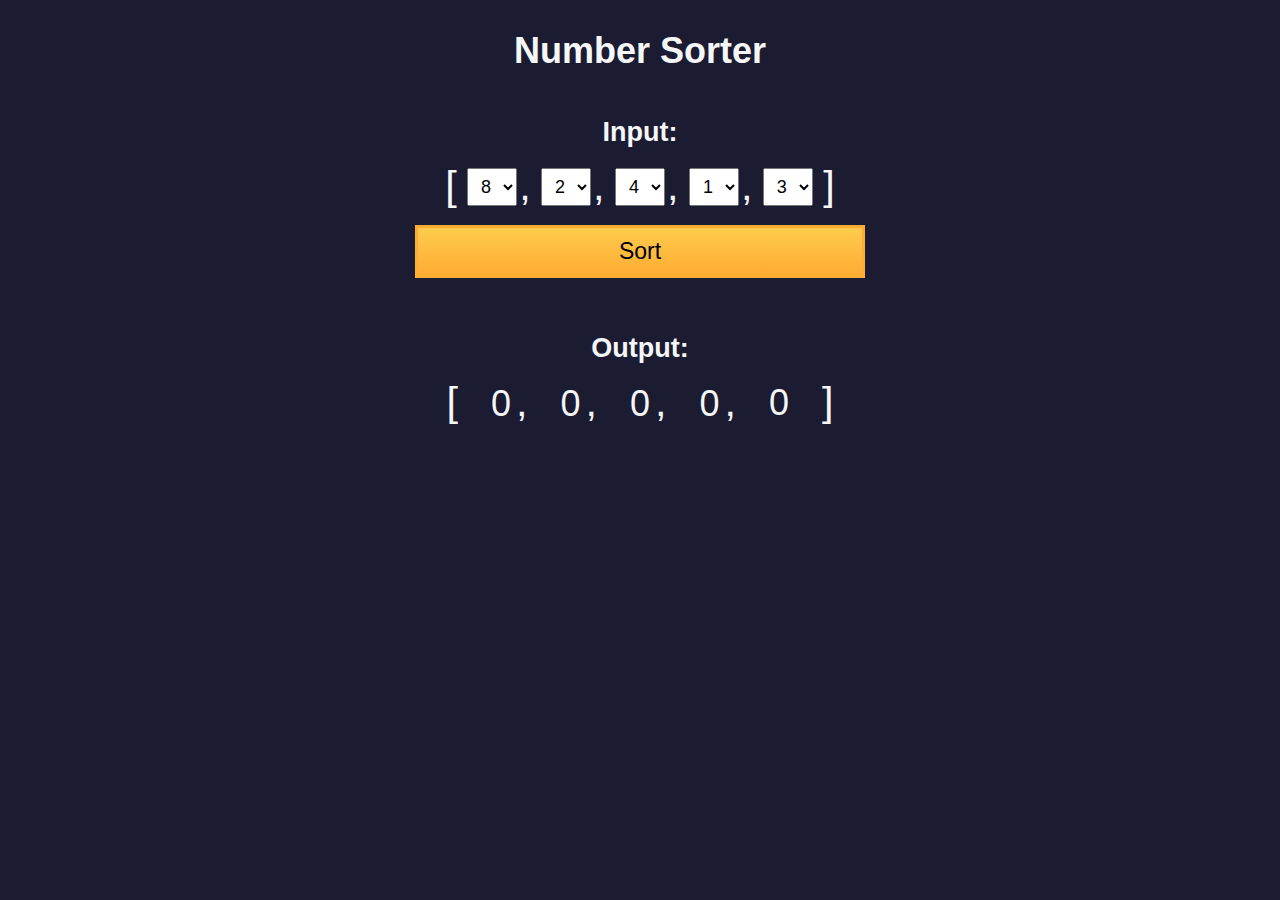
<file: JavaScript Algorithms and Data Structures/Learn Basic Algorithmic Thinking by Building a Number Sorter/index.html>
<!DOCTYPE html>
<html>
  <head>
    <meta charset="UTF-8" />
    <meta name="viewport" content="width=device-width, initial-scale=1.0" />
    <link rel="stylesheet" type="text/css" href="./styles.css" />
    <title>Number Sorter</title>
  </head>
  <body>
    <main>
      <h1>Number Sorter</h1>
      <form id="form" class="form">
        <h2>Input:</h2>
        <fieldset>
          <span class="bracket">[</span>
          <div>
            <select
              name="values"
              class="values-dropdown"
              aria-label="first number"
            >
              <option value="0">0</option>
              <option value="1">1</option>
              <option value="2">2</option>
              <option value="3">3</option>
              <option value="4">4</option>
              <option value="5">5</option>
              <option value="6">6</option>
              <option value="7">7</option>
              <option value="8" selected>8</option>
              <option value="9">9</option>
            </select>
            <span class="comma">,</span>
          </div>
          <div>
            <select
              name="values"
              class="values-dropdown"
              aria-label="second number"
            >
              <option value="0">0</option>
              <option value="1">1</option>
              <option value="2" selected>2</option>
              <option value="3">3</option>
              <option value="4">4</option>
              <option value="5">5</option>
              <option value="6">6</option>
              <option value="7">7</option>
              <option value="8">8</option>
              <option value="9">9</option>
            </select>
            <span class="comma">,</span>
          </div>
          <div>
            <select
              name="values"
              class="values-dropdown"
              aria-label="third number"
            >
              <option value="0">0</option>
              <option value="1">1</option>
              <option value="2">2</option>
              <option value="3">3</option>
              <option value="4" selected>4</option>
              <option value="5">5</option>
              <option value="6">6</option>
              <option value="7">7</option>
              <option value="8">8</option>
              <option value="9">9</option>
            </select>
            <span class="comma">,</span>
          </div>
          <div>
            <select
              name="values"
              class="values-dropdown"
              aria-label="fourth number"
            >
              <option value="0">0</option>
              <option value="1" selected>1</option>
              <option value="2">2</option>
              <option value="3">3</option>
              <option value="4">4</option>
              <option value="5">5</option>
              <option value="6">6</option>
              <option value="7">7</option>
              <option value="8">8</option>
              <option value="9">9</option>
            </select>
            <span class="comma">,</span>
          </div>
          <div>
            <select
              name="values"
              class="values-dropdown"
              aria-label="fifth number"
            >
              <option value="0">0</option>
              <option value="1">1</option>
              <option value="2">2</option>
              <option value="3" selected>3</option>
              <option value="4">4</option>
              <option value="5">5</option>
              <option value="6">6</option>
              <option value="7">7</option>
              <option value="8">8</option>
              <option value="9">9</option>
            </select>
          </div>
          <span class="bracket">]</span>
        </fieldset>
        <button id="sort">Sort</button>
      </form>
      <div class="output-container">
        <h2>Output:</h2>
        <div class="output-array">
          <span class="bracket">[</span>
          <div>
            <span class="output-value" id="output-value-0">0</span>
            <span class="comma">,</span>
          </div>
          <div>
            <span class="output-value" id="output-value-1">0</span>
            <span class="comma">,</span>
          </div>
          <div>
            <span class="output-value" id="output-value-2">0</span>
            <span class="comma">,</span>
          </div>
          <div>
            <span class="output-value" id="output-value-3">0</span>
            <span class="comma">,</span>
          </div>
          <div>
            <span class="output-value" id="output-value-4">0</span>
          </div>
          <span class="bracket">]</span>
        </div>
      </div>
    </main>
    <script src="./script.js"></script>
  </body>
</html>
</file>
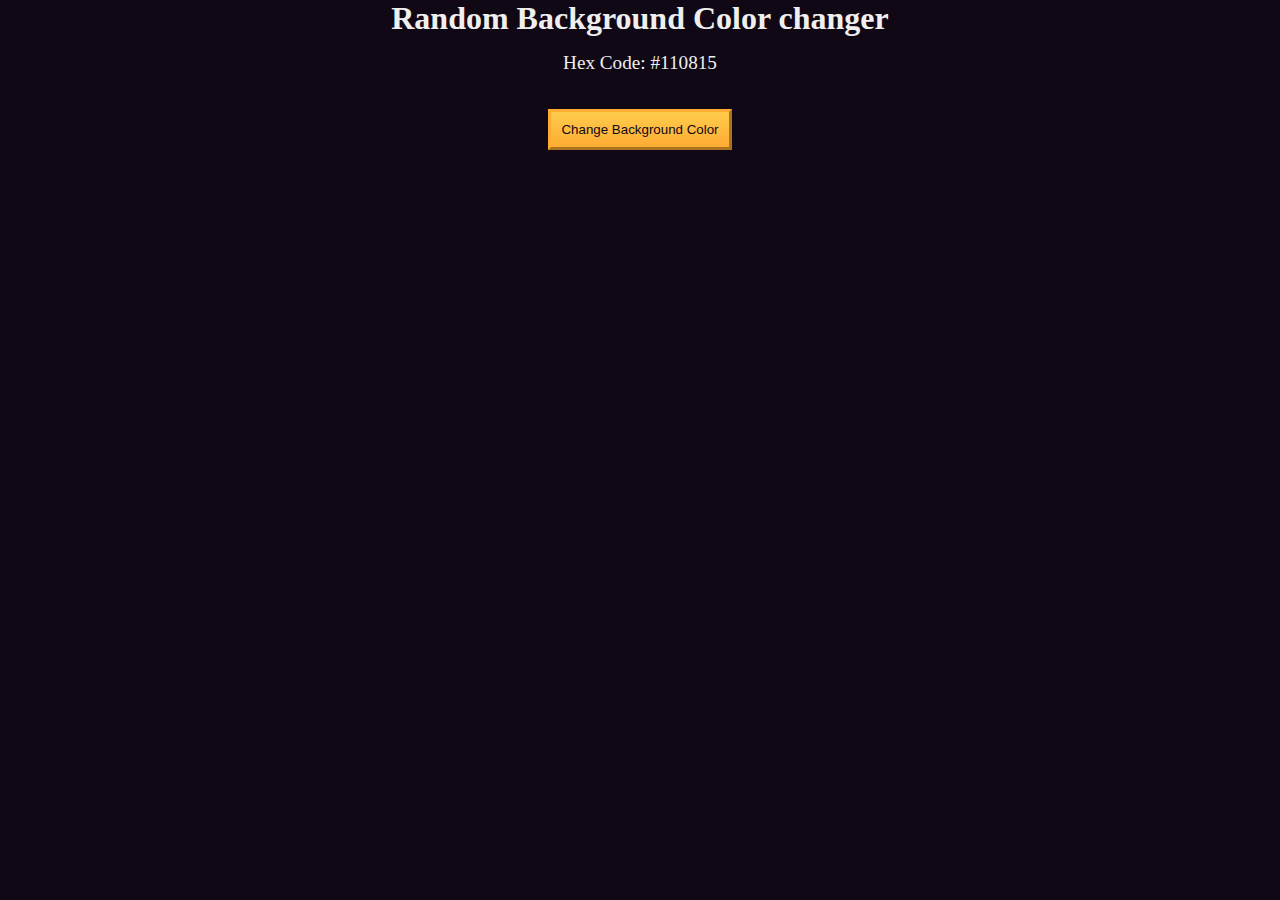
<file: JavaScript Algorithms and Data Structures/Learn Basic Debugging by Building a Random Background Color Changer/index.html>
<!DOCTYPE html>
<html lang="en">
  <head>
    <meta charset="UTF-8" />
    <meta name="viewport" content="width=device-width, initial-scale=1.0" />
    <title>Build a random background color changer</title>
    <link rel="stylesheet" href="./styles.css" />
  </head>
  <body>
    <h1>Random Background Color changer</h1>

    <main>
      <section class="bg-information-container">
        <p>Hex Code: <span id="bg-hex-code">#110815</span></p>
      </section>

      <button class="btn" id="btn">Change Background Color</button>
    </main>
    <script src="./script.js"></script>
  </body>
</html>
</file>
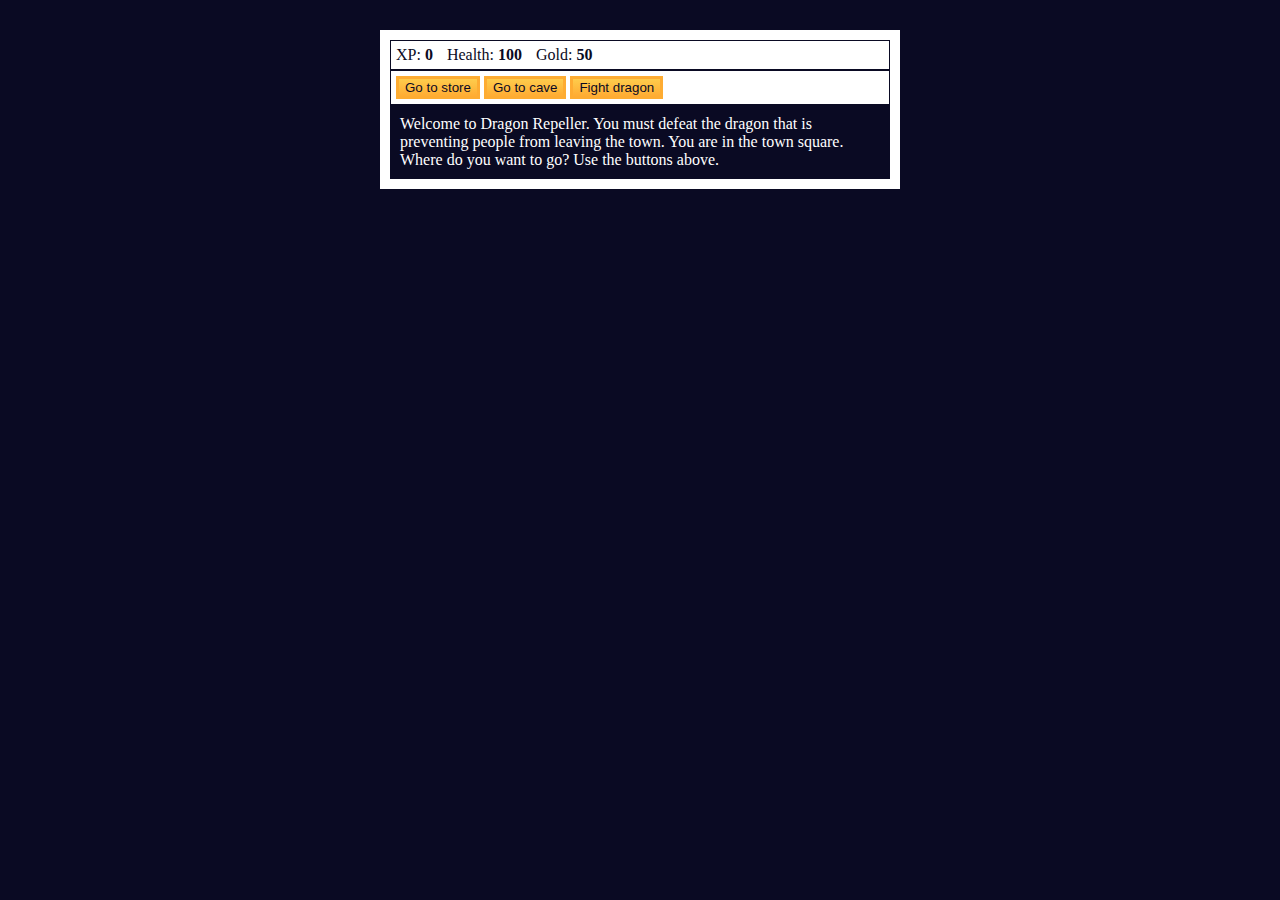
<file: JavaScript Algorithms and Data Structures/Learn Basic JavaScript by Building a Role Playing Game/index.html>
<!DOCTYPE html>
<html lang="en">
  <head>
    <meta charset="utf-8">
    <link rel="stylesheet" href="./styles.css">
    <title>RPG - Dragon Repeller</title>
  </head>
  <body>
    <div id="game">
      <div id="stats">
        <span class="stat">XP: <strong><span id="xpText">0</span></strong></span>
        <span class="stat">Health: <strong><span id="healthText">100</span></strong></span>
        <span class="stat">Gold: <strong><span id="goldText">50</span></strong></span>
      </div>
      <div id="controls">
        <button id="button1">Go to store</button>
        <button id="button2">Go to cave</button>
        <button id="button3">Fight dragon</button>
      </div>
      <div id="monsterStats">
        <span class="stat">Monster Name: <strong><span id="monsterName"></span></strong></span>
        <span class="stat">Health: <strong><span id="monsterHealth"></span></strong></span>
      </div>
      <div id="text">
        Welcome to Dragon Repeller. You must defeat the dragon that is preventing people from leaving the town. You are in the town square. Where do you want to go? Use the buttons above.
      </div>
    </div>
    <script src="./script.js"></script>
  </body>
</html>
</file>
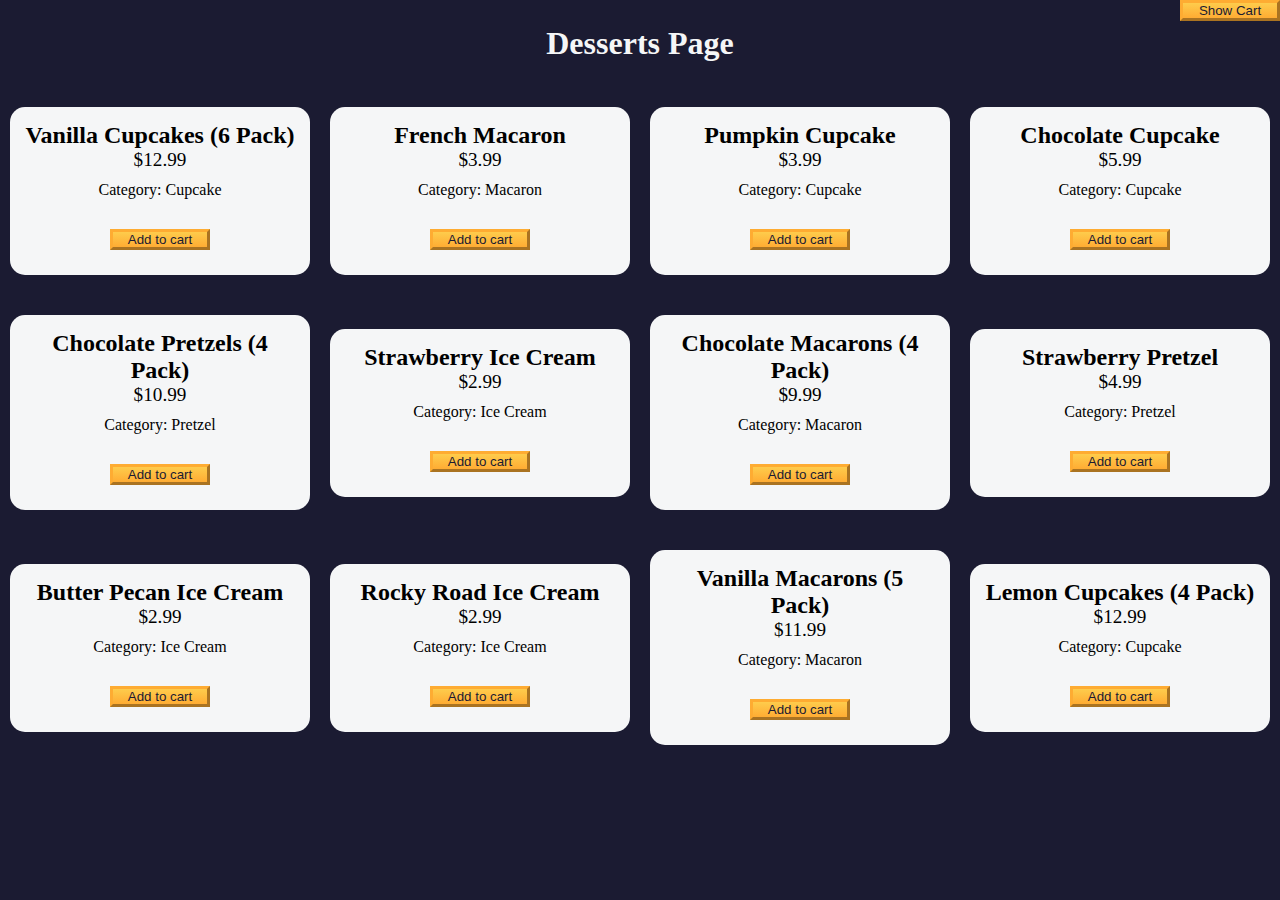
<file: JavaScript Algorithms and Data Structures/Learn Basic OOP by Building a Shopping Cart/index.html>
<!DOCTYPE html>
<html lang="en">
  <head>
    <meta charset="UTF-8" />
    <meta http-equiv="X-UA-Compatible" content="IE=edge" />
    <meta name="viewport" content="width=device-width, initial-scale=1.0" />
    <title>freeCodeCamp Shopping Cart</title>
    <link rel="stylesheet" href="./styles.css" />
  </head>
  <body>
    <header>
      <h1 class="title">Desserts Page</h1>
    </header>
    <main>
      <button id="cart-btn" type="button" class="btn">
        <span id="show-hide-cart">Show</span> Cart
      </button>
      <div id="cart-container">
        <button class="btn" id="clear-cart-btn">Clear Cart</button>
        <div id="products-container"></div>
        <p>Total number of items: <span id="total-items">0</span></p>
        <p>Subtotal: <span id="subtotal">$0</span></p>
        <p>Taxes: <span id="taxes">$0</span></p>
        <p>Total: <span id="total">$0</span></p>
      </div>
      <div id="dessert-card-container"></div>
    </main>
    <script src="./script.js"></script>
  </body>
</html>
</file>
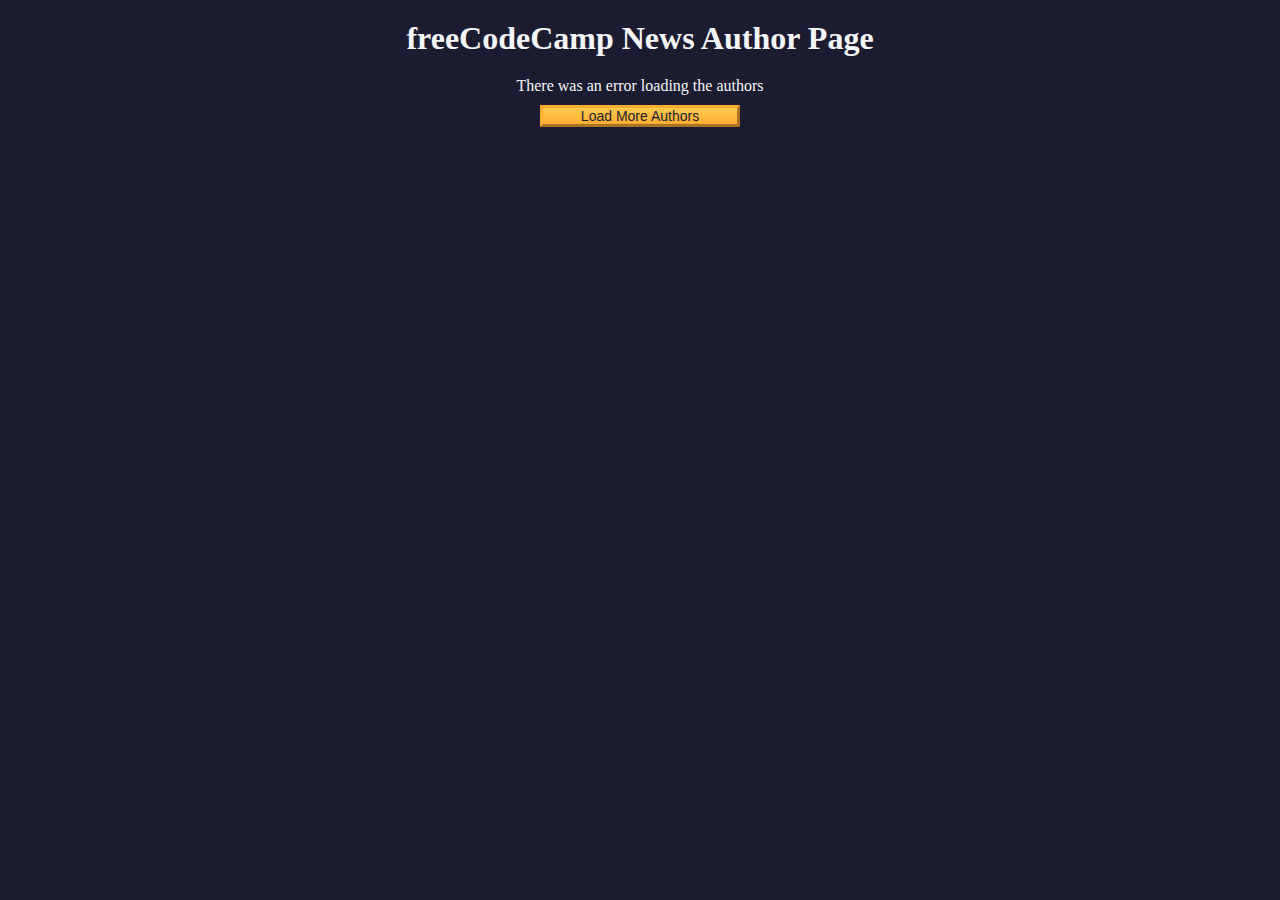
<file: JavaScript Algorithms and Data Structures/Learn Fetch and Promises by Building an fCC Authors Page/index.html>
<!DOCTYPE html>
<html lang="en">
  <head>
    <meta charset="UTF-8" />
    <meta http-equiv="X-UA-Compatible" content="IE=edge" />
    <meta name="viewport" content="width=device-width, initial-scale=1.0" />
    <title>freeCodeCamp News Author Page</title>
    <link rel="stylesheet" href="./styles.css" />
  </head>
  <body>
    <h1 class="title">freeCodeCamp News Author Page</h1>
    <main>
      <div id="author-container"></div>
      <button class="btn" id="load-more-btn">Load More Authors</button>
    </main>
    <script src="./script.js"></script>
  </body>
</html>
</file>
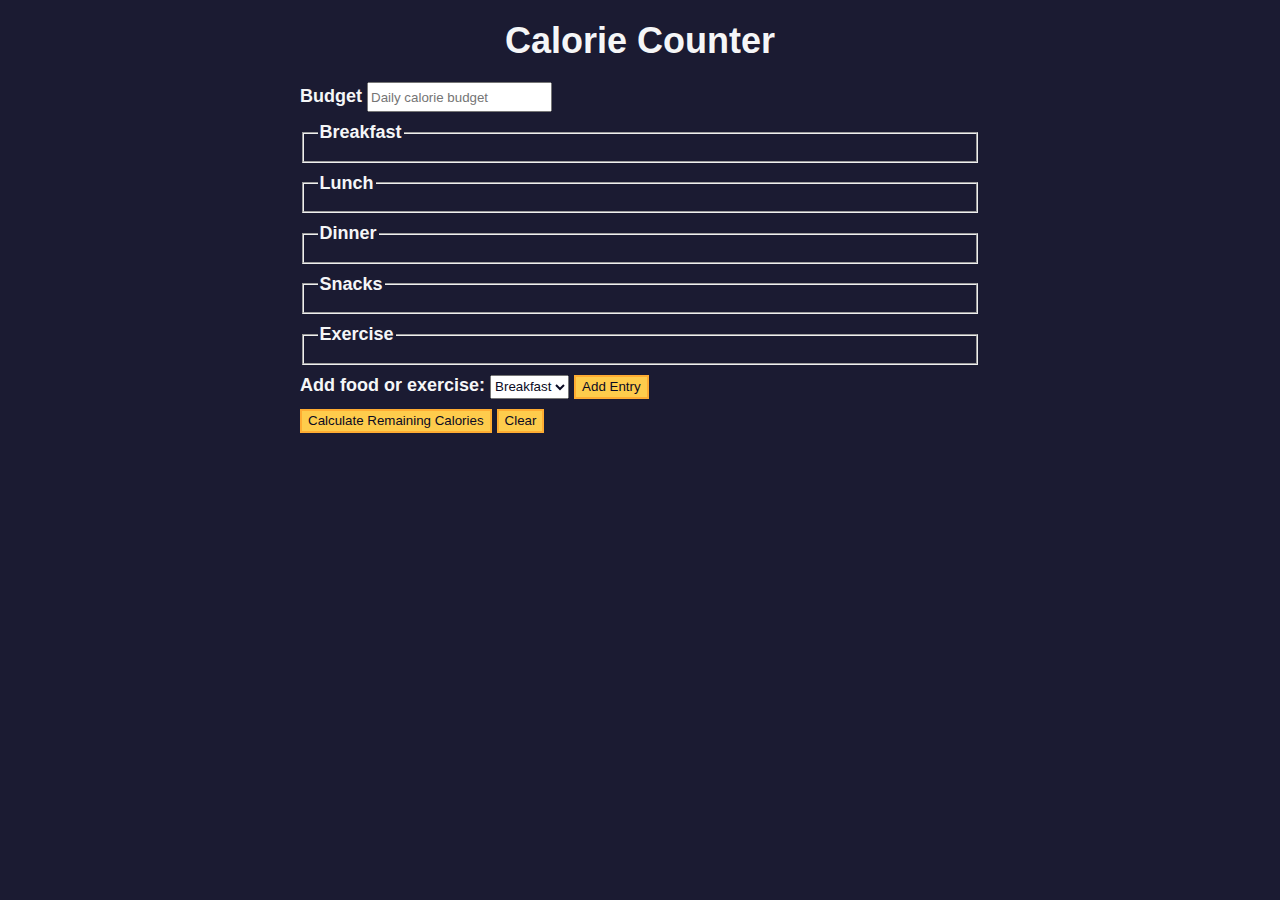
<file: JavaScript Algorithms and Data Structures/Learn Form Validation by Building a Calorie Counter/index.html>
<!DOCTYPE html>
<html lang="en">
  <head>
    <meta charset="utf-8" />
    <meta name="viewport" content="width=device-width, initial-scale=1.0" />
    <link rel="stylesheet" href="styles.css" />
    <title>Calorie Counter</title>
  </head>
  <body>
    <main>
      <h1>Calorie Counter</h1>
      <div class="container">
        <form id="calorie-counter">
          <label for="budget">Budget</label>
          <input
            type="number"
            min="0"
            id="budget"
            placeholder="Daily calorie budget"
            required
          />
          <fieldset id="breakfast">
            <legend>Breakfast</legend>
            <div class="input-container"></div>
          </fieldset>
          <fieldset id="lunch">
            <legend>Lunch</legend>
            <div class="input-container"></div>
          </fieldset>
          <fieldset id="dinner">
            <legend>Dinner</legend>
            <div class="input-container"></div>
          </fieldset>
          <fieldset id="snacks">
            <legend>Snacks</legend>
            <div class="input-container"></div>
          </fieldset>
          <fieldset id="exercise">
            <legend>Exercise</legend>
            <div class="input-container"></div>
          </fieldset>
          <div class="controls">
            <span>
              <label for="entry-dropdown">Add food or exercise:</label>
              <select id="entry-dropdown" name="options">
                <option value="breakfast" selected>Breakfast</option>
                <option value="lunch">Lunch</option>
                <option value="dinner">Dinner</option>
                <option value="snacks">Snacks</option>
                <option value="exercise">Exercise</option>
              </select>
              <button type="button" id="add-entry">Add Entry</button>
            </span>
          </div>
          <div>
            <button type="submit">
              Calculate Remaining Calories
            </button>
            <button type="button" id="clear">Clear</button>
          </div>
        </form>
        <div id="output" class="output hide"></div>
      </div>
    </main>
    <script src="./script.js"></script>
  </body>
</html>
</file>
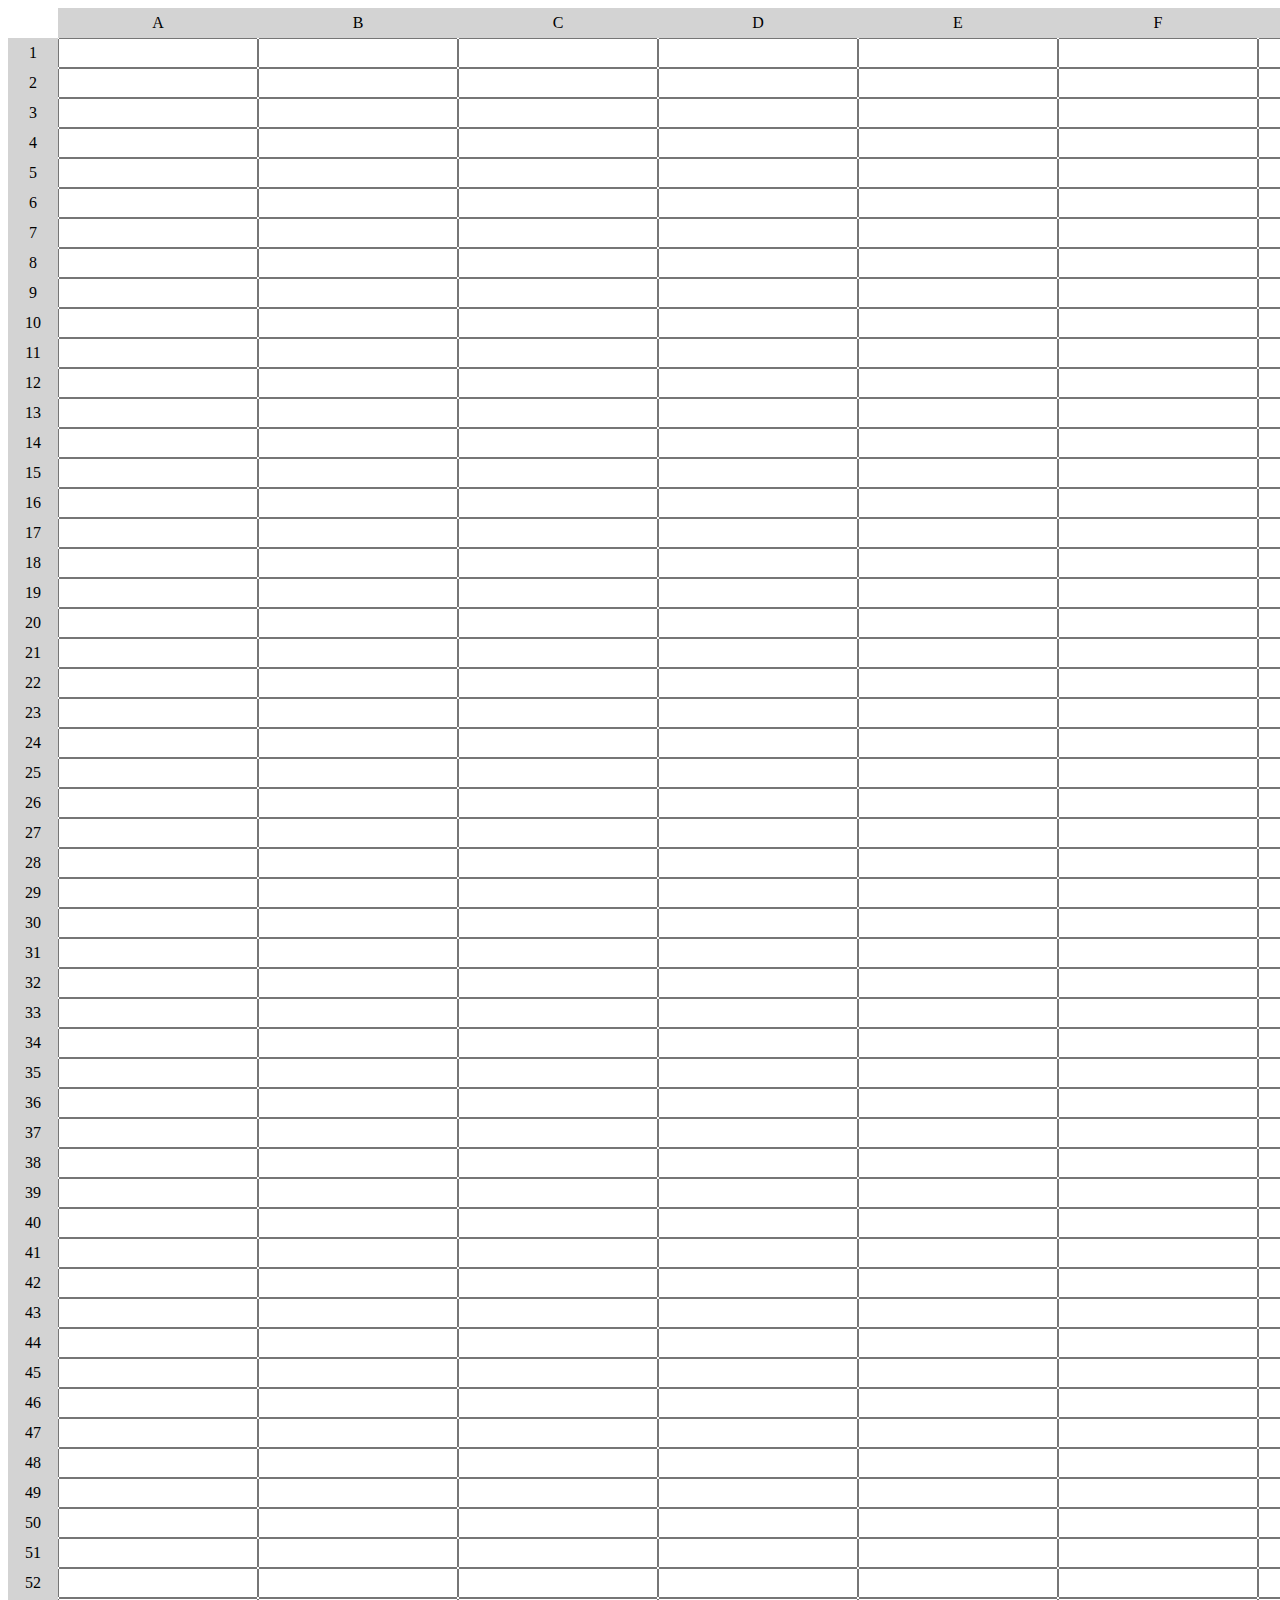
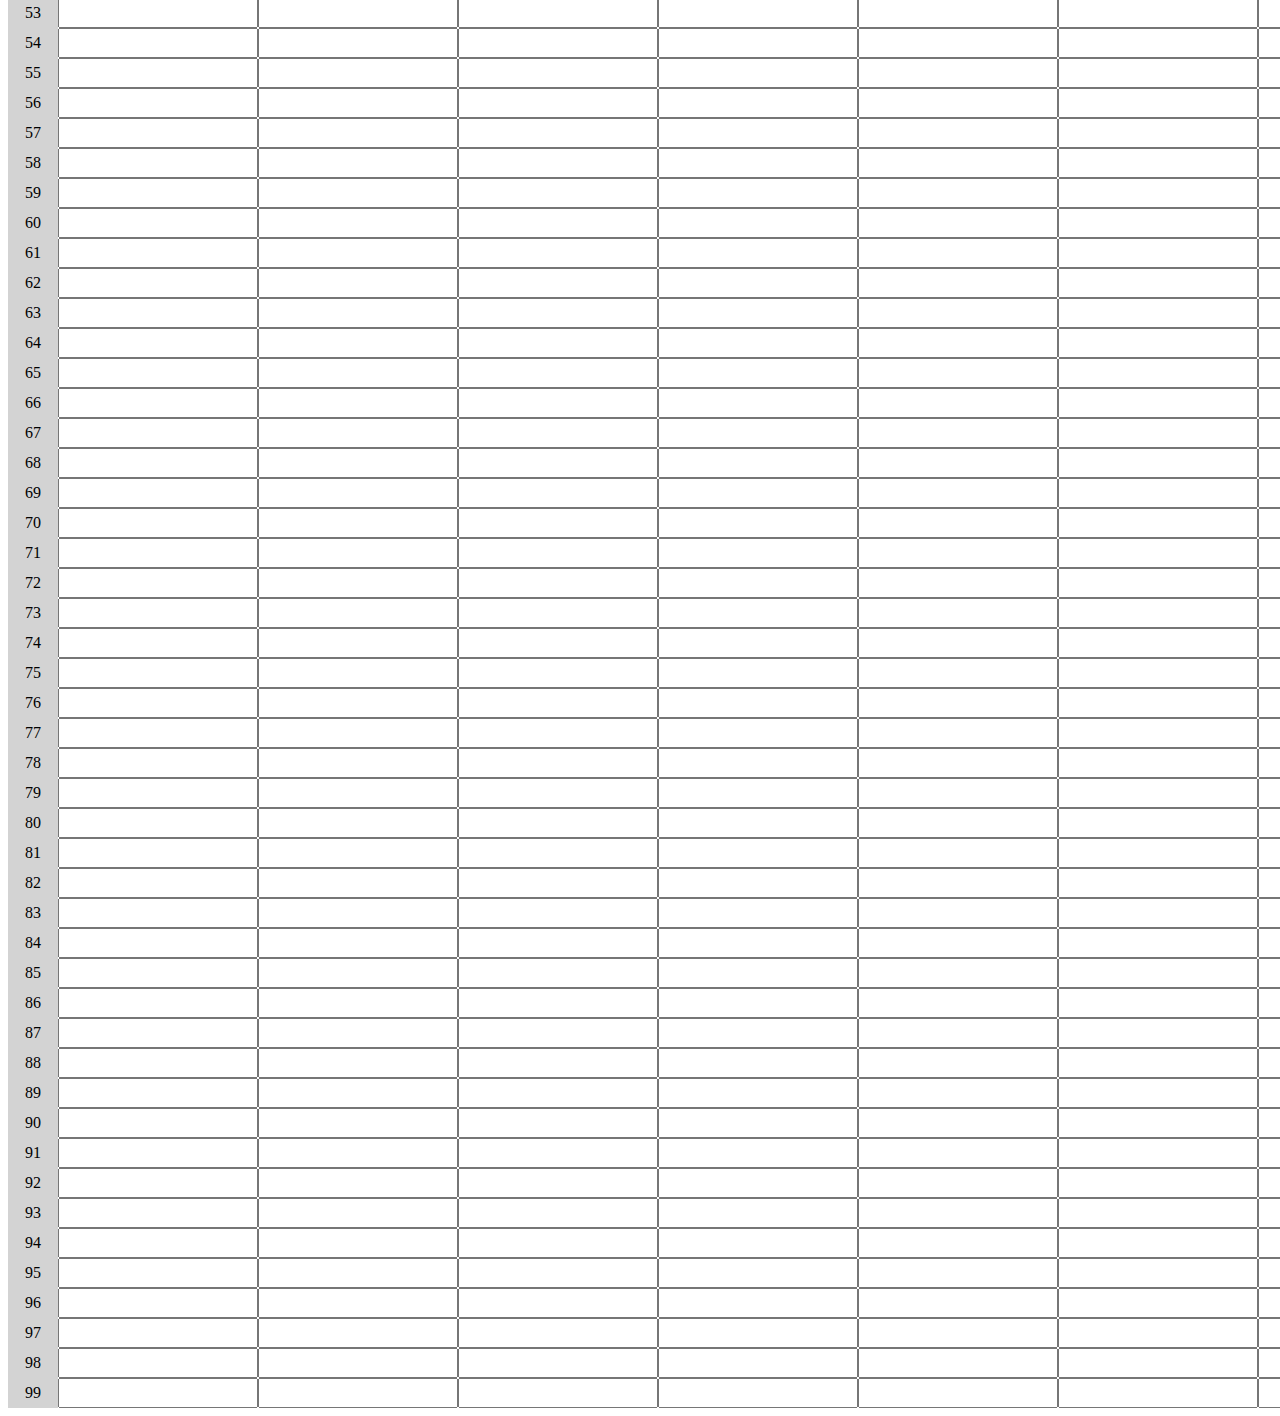
<file: JavaScript Algorithms and Data Structures/Learn Functional Programming by Building a Spreadsheet/index.html>
<!DOCTYPE html>
<html lang="en">
  <head>
    <meta charset="utf-8" />
    <meta name="viewport" content="width=device-width, initial-scale=1" />
    <link rel="stylesheet" href="./styles.css" />
    <title>Functional Programming Spreadsheet</title>
  </head>
  <body>
    <div id="container">
      <div></div>
    </div>
    <script src="./script.js"></script>
  </body>
</html>
</file>
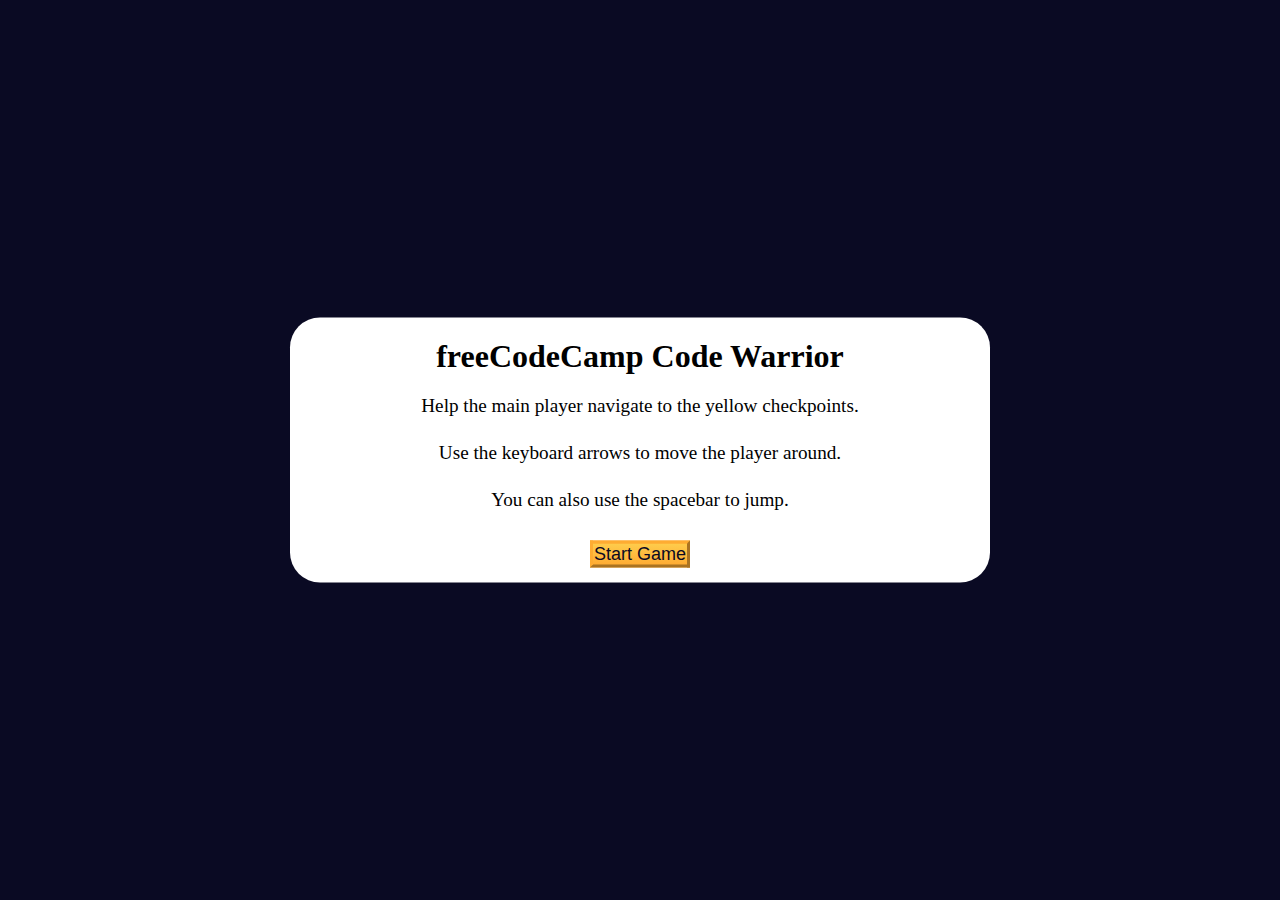
<file: JavaScript Algorithms and Data Structures/Learn Intermediate OOP by Building a Platformer Game/index.html>
<!DOCTYPE html>
<html lang="en">
  <head>
    <meta charset="UTF-8" />
    <meta http-equiv="X-UA-Compatible" content="IE=edge" />
    <meta name="viewport" content="width=device-width, initial-scale=1.0" />
    <title>Learn Intermediate OOP by Building a Platformer Game</title>
    <link rel="stylesheet" href="./styles.css" />
  </head>
  <body>
    <div class="start-screen">
      <h1 class="main-title">freeCodeCamp Code Warrior</h1>
      <p class="instructions">
        Help the main player navigate to the yellow checkpoints.
      </p>
      <p class="instructions">
        Use the keyboard arrows to move the player around.
      </p>
      <p class="instructions">You can also use the spacebar to jump.</p>

      <div class="btn-container">
        <button class="btn" id="start-btn">Start Game</button>
      </div>
    </div>

    <div class="checkpoint-screen">
      <h2>Congrats!</h2>
      <p>You reached the last checkpoint.</p>
    </div>

    <canvas id="canvas"></canvas>

    <script src="./script.js"></script>
  </body>
</html>
</file>
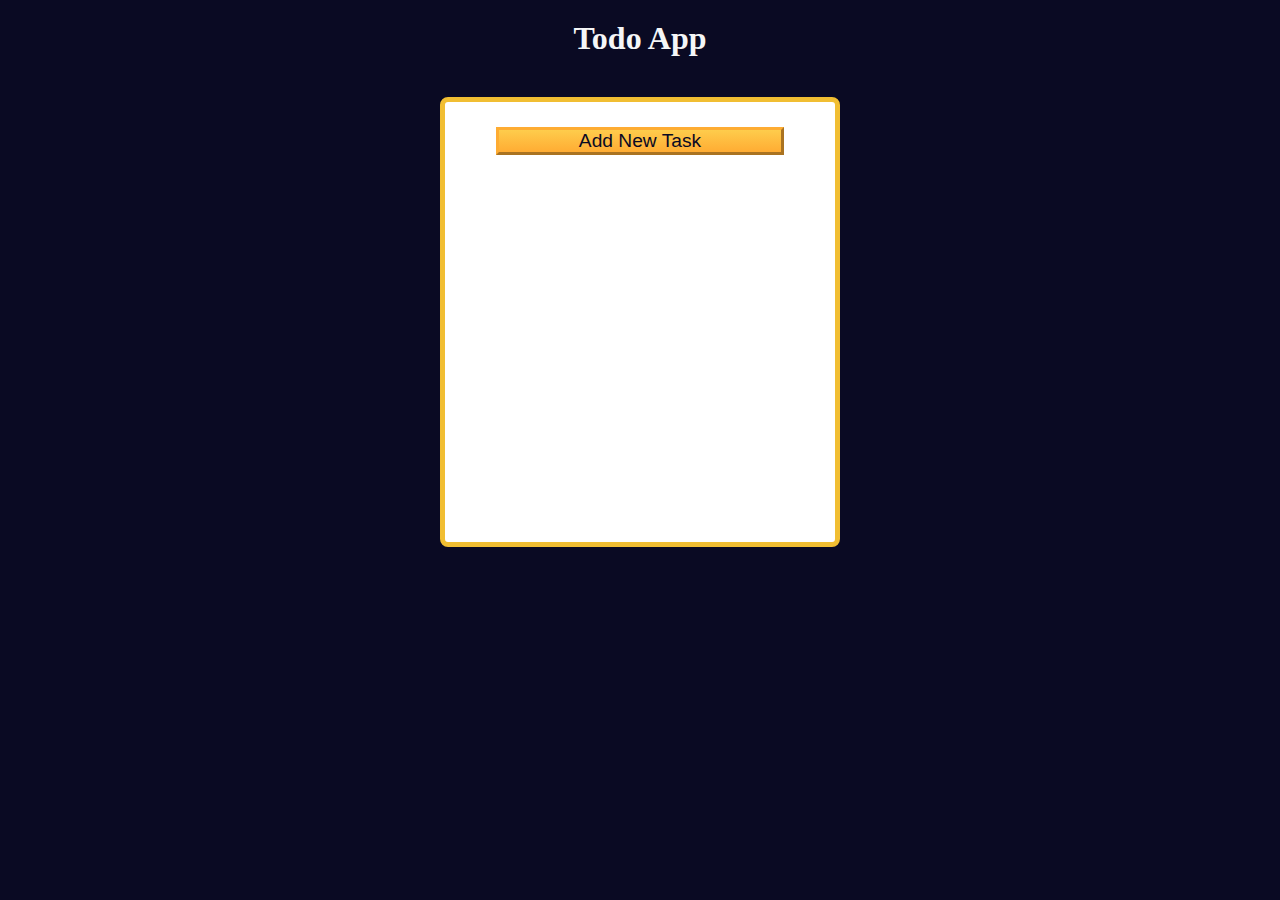
<file: JavaScript Algorithms and Data Structures/Learn localStorage by Building a Todo App/index.html>
<!DOCTYPE html>
<html lang="en">
  <head>
    <meta charset="UTF-8" />
    <meta http-equiv="X-UA-Compatible" content="IE=edge" />
    <meta name="viewport" content="width=device-width, initial-scale=1.0" />
    <title>Learn localStorage by Building a Todo App</title>
    <link rel="stylesheet" href="styles.css" />
  </head>
  <body>
    <main>
      <h1>Todo App</h1>
      <div class="todo-app">
        <button id="open-task-form-btn" class="btn large-btn">
          Add New Task
        </button>
        <form class="task-form hidden" id="task-form">
          <div class="task-form-header">
            <button id="close-task-form-btn" class="close-task-form-btn" type="button" aria-label="close">
              <svg class="close-icon" xmlns="http://www.w3.org/2000/svg" viewBox="0 0 48 48" width="48px" height="48px"><path fill="#F44336" d="M21.5 4.5H26.501V43.5H21.5z" transform="rotate(45.001 24 24)" /><path fill="#F44336" d="M21.5 4.5H26.5V43.501H21.5z" transform="rotate(135.008 24 24)" /></svg>
            </button>
          </div>
          <div class="task-form-body">
            <label class="task-form-label" for="title-input">Title</label>
            <input required type="text" class="form-control" id="title-input" value="" />
            <label class="task-form-label" for="date-input">Date</label>
            <input type="date" class="form-control" id="date-input" value="" />
            <label class="task-form-label" for="description-input">Description</label>
            <textarea class="form-control" id="description-input" cols="30" rows="5"></textarea>
          </div>
          <div class="task-form-footer">
            <button id="add-or-update-task-btn" class="btn large-btn" type="submit">
              Add Task
            </button>
          </div>
        </form>
        <dialog id="confirm-close-dialog">
          <form method="dialog">
            <p class="discard-message-text">Discard unsaved changes?</p>
            <div class="confirm-close-dialog-btn-container">
              <button id="cancel-btn" class="btn">
                Cancel
              </button>
              <button id="discard-btn" class="btn">
                Discard
              </button>
            </div>
          </form>
        </dialog>
        <div id="tasks-container"></div>
      </div>
    </main>
    <script src="script.js"></script>
  </body>
</html>
</file>
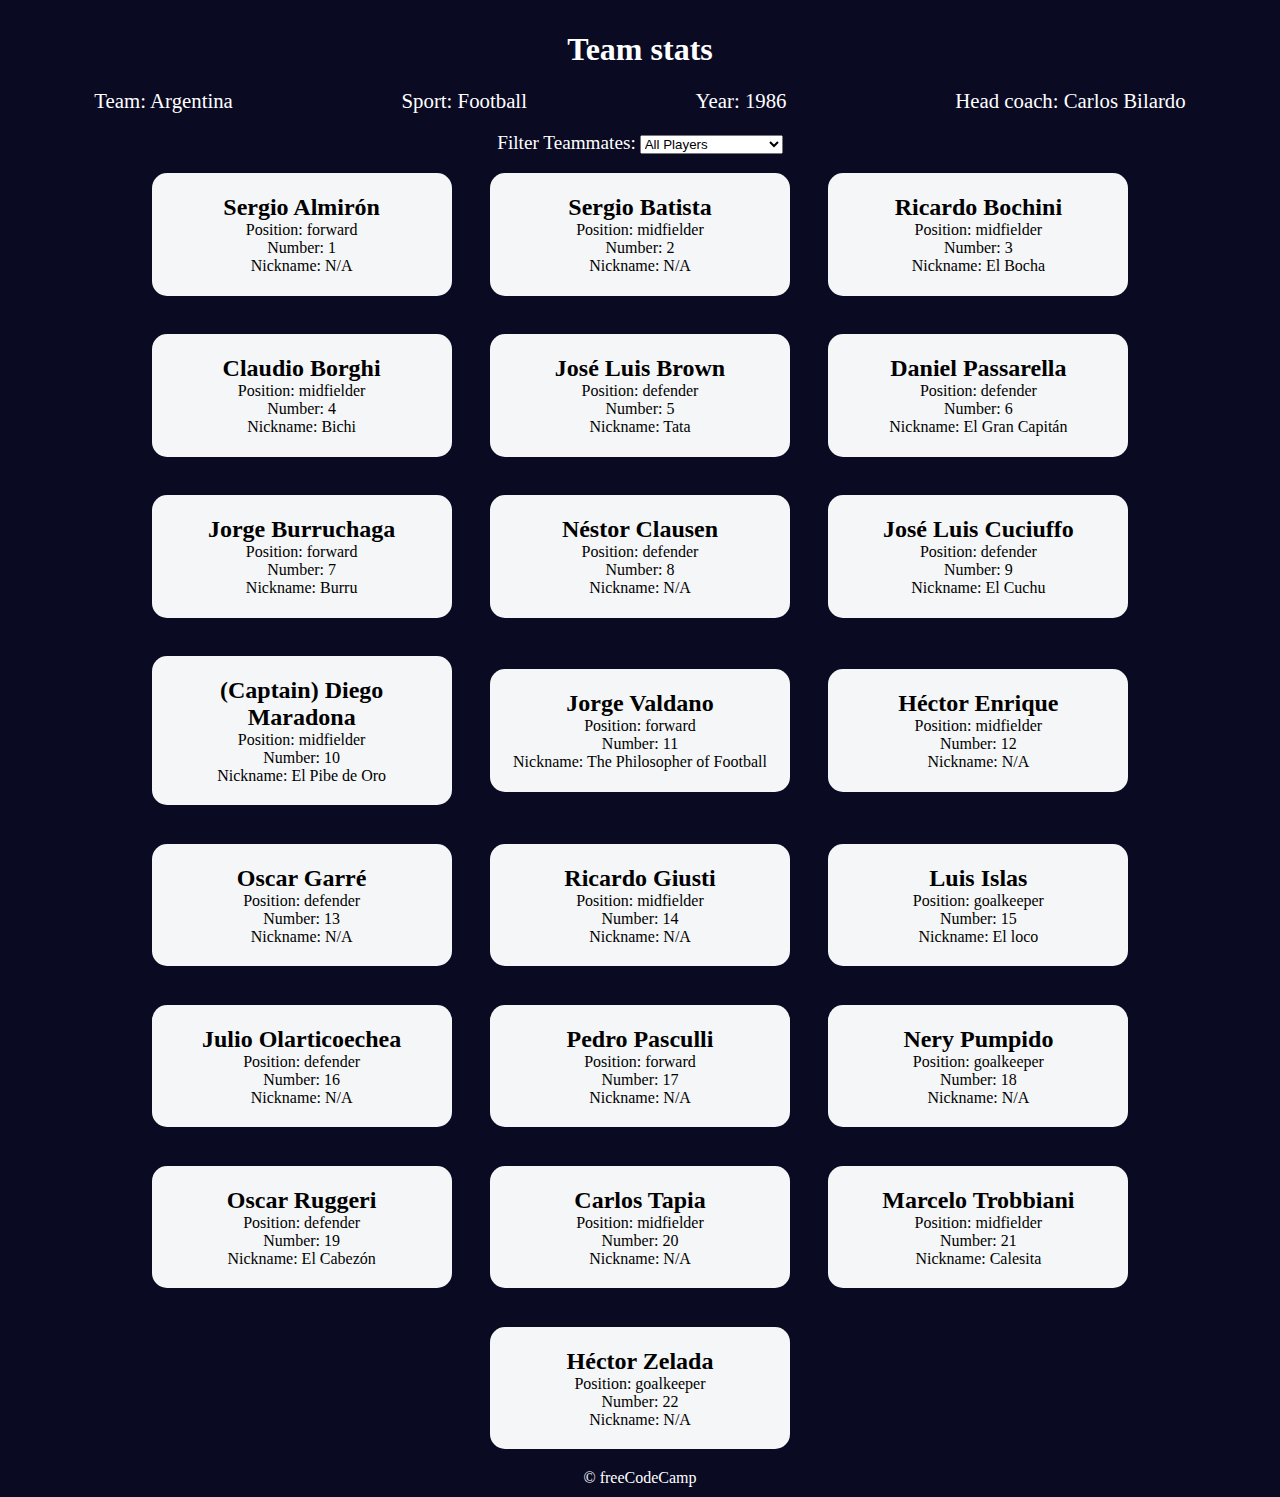
<file: JavaScript Algorithms and Data Structures/Learn Modern JavaScript Methods by Building Football Team Cards/index.html>
<!DOCTYPE html>
<html lang="en">
  <head>
    <meta charset="UTF-8" />
    <meta http-equiv="X-UA-Compatible" content="IE=edge" />
    <meta name="viewport" content="width=device-width, initial-scale=1.0" />
    <title>
      Learn Modern JavaScript methods by building football team cards
    </title>
    <link rel="stylesheet" href="styles.css" />
  </head>
  <body>
    <h1 class="title">Team stats</h1>
    <main>
      <div class="team-stats">
        <p>Team: <span id="team"></span></p>
        <p>Sport: <span id="sport"></span></p>
        <p>Year: <span id="year"></span></p>
        <p>Head coach: <span id="head-coach"></span></p>
      </div>
      <label class="options-label" for="players">Filter Teammates:</label>
      <select name="players" id="players">
        <option value="all">All Players</option>
        <option value="nickname">Nicknames</option>
        <option value="forward">Position Forward</option>
        <option value="midfielder">Position Midfielder</option>
        <option value="defender">Position Defender</option>
        <option value="goalkeeper">Position Goalkeeper</option>
      </select>
      <div class="cards" id="player-cards">
        <div class="player-card">
          <h2>Sergio Almirón</h2>
          <p>Position: forward</p>
          <p>Number: 1</p>
          <p>Nickname: N/A</p>
        </div>
        <div class="player-card">
          <h2>Sergio Batista</h2>
          <p>Position: midfielder</p>
          <p>Number: 2</p>
          <p>Nickname: N/A</p>
        </div>
        <div class="player-card">
          <h2>Ricardo Bochini</h2>
          <p>Position: midfielder</p>
          <p>Number: 3</p>
          <p>Nickname: El Bocha</p>
        </div>
        <div class="player-card">
          <h2>Claudio Borghi</h2>
          <p>Position: midfielder</p>
          <p>Number: 4</p>
          <p>Nickname: Bichi</p>
        </div>
        <div class="player-card">
          <h2>José Luis Brown</h2>
          <p>Position: defender</p>
          <p>Number: 5</p>
          <p>Nickname: Tata</p>
        </div>
        <div class="player-card">
          <h2>Daniel Passarella</h2>
          <p>Position: defender</p>
          <p>Number: 6</p>
          <p>Nickname: El Gran Capitán</p>
        </div>
        <div class="player-card">
          <h2>Jorge Burruchaga</h2>
          <p>Position: forward</p>
          <p>Number: 7</p>
          <p>Nickname: Burru</p>
        </div>
        <div class="player-card">
          <h2>Néstor Clausen</h2>
          <p>Position: defender</p>
          <p>Number: 8</p>
          <p>Nickname: N/A</p>
        </div>
        <div class="player-card">
          <h2>José Luis Cuciuffo</h2>
          <p>Position: defender</p>
          <p>Number: 9</p>
          <p>Nickname: El Cuchu</p>
        </div>
        <div class="player-card">
          <h2>(Captain) Diego Maradona</h2>
          <p>Position: midfielder</p>
          <p>Number: 10</p>
          <p>Nickname: El Pibe de Oro</p>
        </div>
        <div class="player-card">
          <h2>Jorge Valdano</h2>
          <p>Position: forward</p>
          <p>Number: 11</p>
          <p>Nickname: The Philosopher of Football</p>
        </div>
        <div class="player-card">
          <h2>Héctor Enrique</h2>
          <p>Position: midfielder</p>
          <p>Number: 12</p>
          <p>Nickname: N/A</p>
        </div>
        <div class="player-card">
          <h2>Oscar Garré</h2>
          <p>Position: defender</p>
          <p>Number: 13</p>
          <p>Nickname: N/A</p>
        </div>
        <div class="player-card">
          <h2>Ricardo Giusti</h2>
          <p>Position: midfielder</p>
          <p>Number: 14</p>
          <p>Nickname: N/A</p>
        </div>
        <div class="player-card">
          <h2>Luis Islas</h2>
          <p>Position: goalkeeper</p>
          <p>Number: 15</p>
          <p>Nickname: El loco</p>
        </div>
        <div class="player-card">
          <h2>Julio Olarticoechea</h2>
          <p>Position: defender</p>
          <p>Number: 16</p>
          <p>Nickname: N/A</p>
        </div>
        <div class="player-card">
          <h2>Pedro Pasculli</h2>
          <p>Position: forward</p>
          <p>Number: 17</p>
          <p>Nickname: N/A</p>
        </div>
        <div class="player-card">
          <h2>Nery Pumpido</h2>
          <p>Position: goalkeeper</p>
          <p>Number: 18</p>
          <p>Nickname: N/A</p>
        </div>
        <div class="player-card">
          <h2>Oscar Ruggeri</h2>
          <p>Position: defender</p>
          <p>Number: 19</p>
          <p>Nickname: El Cabezón</p>
        </div>
        <div class="player-card">
          <h2>Carlos Tapia</h2>
          <p>Position: midfielder</p>
          <p>Number: 20</p>
          <p>Nickname: N/A</p>
        </div>
        <div class="player-card">
          <h2>Marcelo Trobbiani</h2>
          <p>Position: midfielder</p>
          <p>Number: 21</p>
          <p>Nickname: Calesita</p>
        </div>
        <div class="player-card">
          <h2>Héctor Zelada</h2>
          <p>Position: goalkeeper</p>
          <p>Number: 22</p>
          <p>Nickname: N/A</p>
        </div>
      </div>
    </main>
    <footer>&copy; freeCodeCamp</footer>
    <script src="./script.js"></script>
  </body>
</html>
</file>
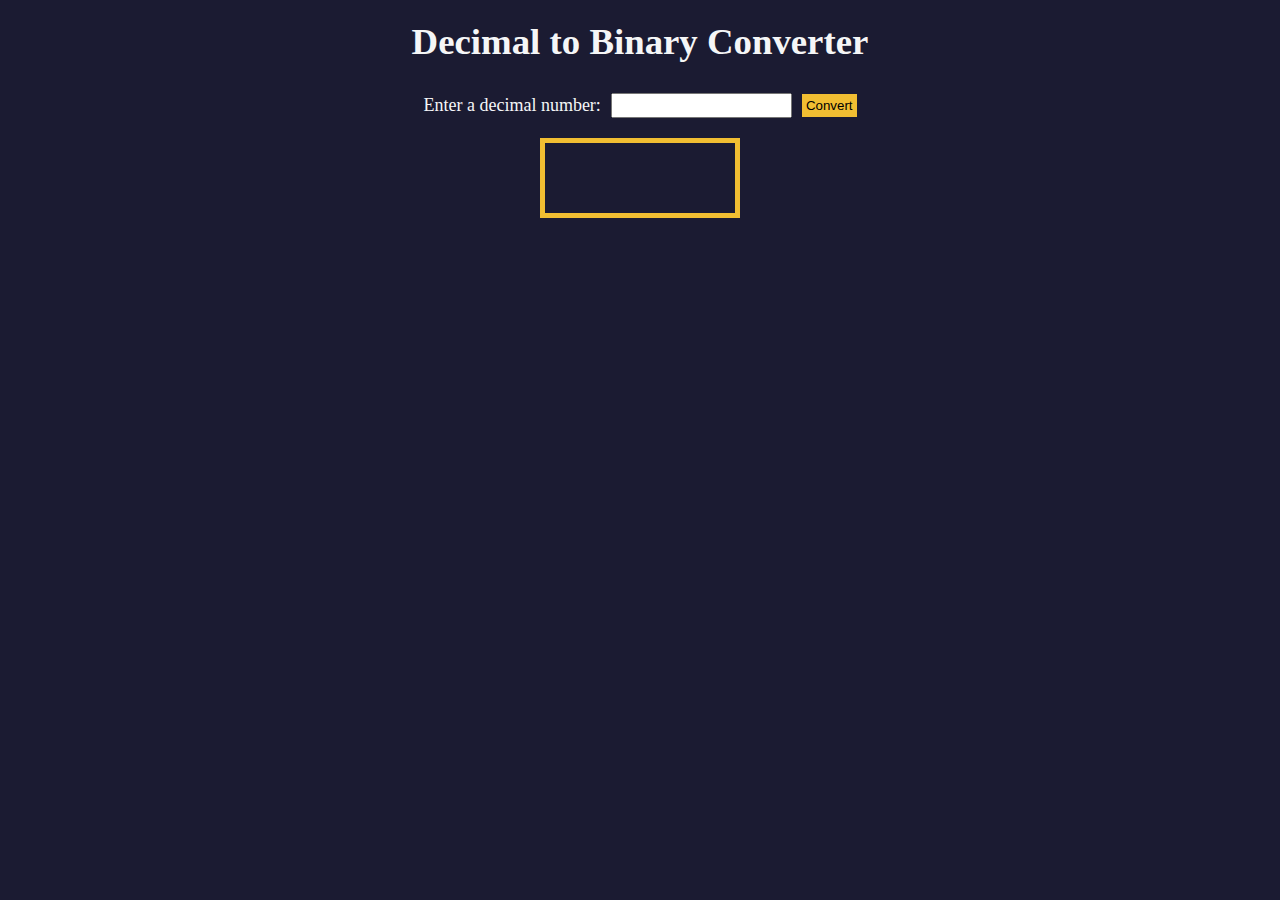
<file: JavaScript Algorithms and Data Structures/Learn Recursion by Building a Decimal to Binary Converter/index.html>
<!DOCTYPE html>
<html lang="en">
  <head>
    <meta charset="UTF-8" />
    <meta http-equiv="X-UA-Compatible" content="IE=edge" />
    <meta name="viewport" content="width=device-width, initial-scale=1.0" />
    <title>Decimal to Binary Converter</title>
    <link rel="stylesheet" href="styles.css" />
  </head>
  <body>
    <h1>Decimal to Binary Converter</h1>
    <div class="input-container">
      <label for="number-input">Enter a decimal number:</label>
      <input
        value=""
        type="number"
        name="decimal number input"
        id="number-input"
        class="number-input"
      />
      <button class="convert-btn" id="convert-btn">Convert</button>
    </div>
    <output id="result" for="number-input"></output>
    <div id="animation-container"></div>
    <script src="script.js"></script>
  </body>
</html>
</file>
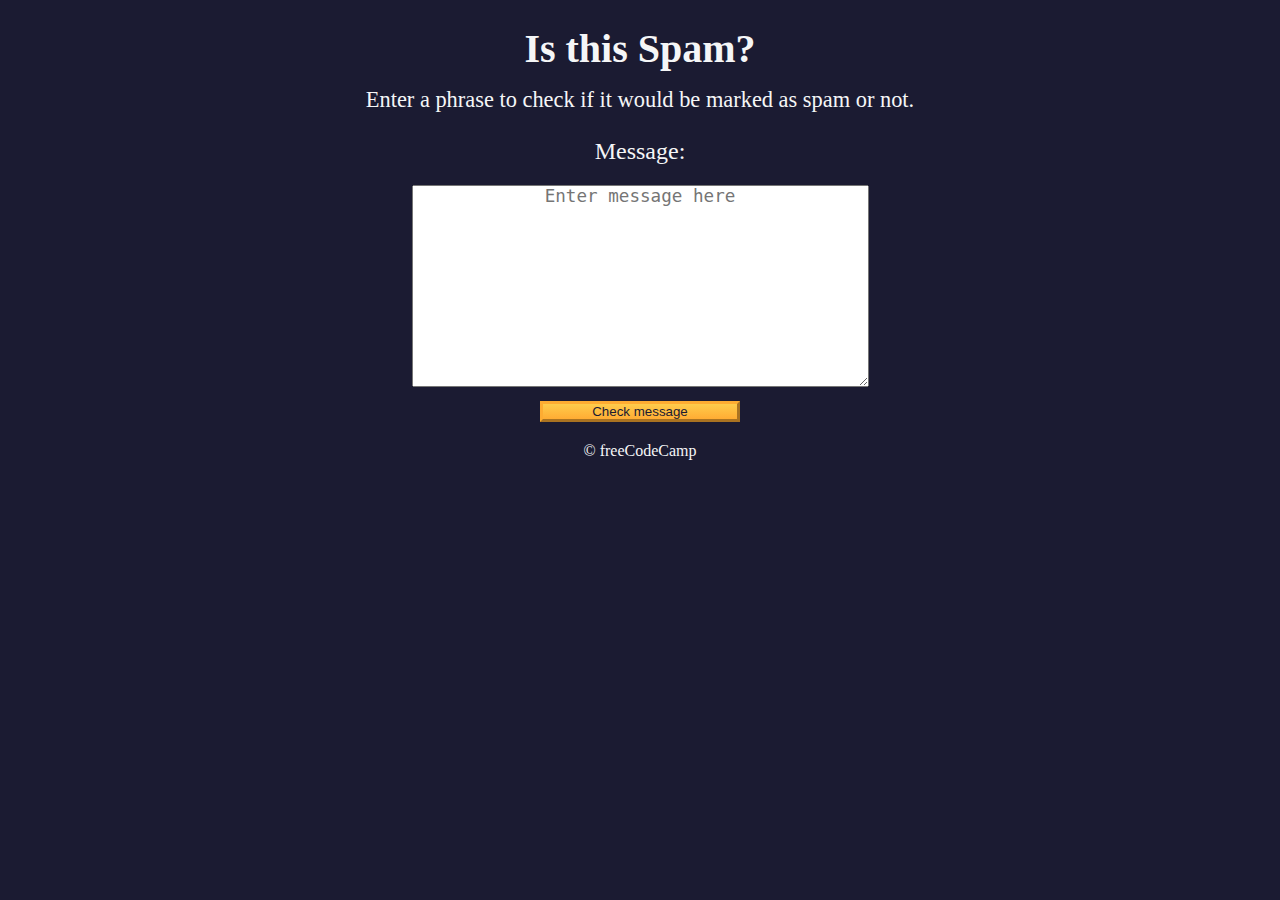
<file: JavaScript Algorithms and Data Structures/Learn Regular Expressions by Building a Spam Filter/index.html>
<!DOCTYPE html>
<html lang="en">
  <head>
    <meta charset="UTF-8" />
    <meta name="viewport" content="width=device-width" />
    <title>Learn Regular Expressions by Building a Spam Filter</title>
    <link rel="stylesheet" href="styles.css" />
  </head>
  <body>
    <header class="main-text">
      <h1 class="title">Is this Spam?</h1>
      <p class="description">
        Enter a phrase to check if it would be marked as spam or not.
      </p>
    </header>
    <main>
      <label class="message-label" for="message-input">Message: </label>
      <textarea
        placeholder="Enter message here"
        value=""
        type="text"
        name="message"
        id="message-input"
        rows="10"
        cols="40"
      ></textarea>
      <button class="btn" id="check-message-btn" type="button">
        Check message
      </button>
      <p id="result"></p>
    </main>
    <footer class="footer">&copy; freeCodeCamp</footer>
    <script src="./script.js"></script>
  </body>
</html>
</file>
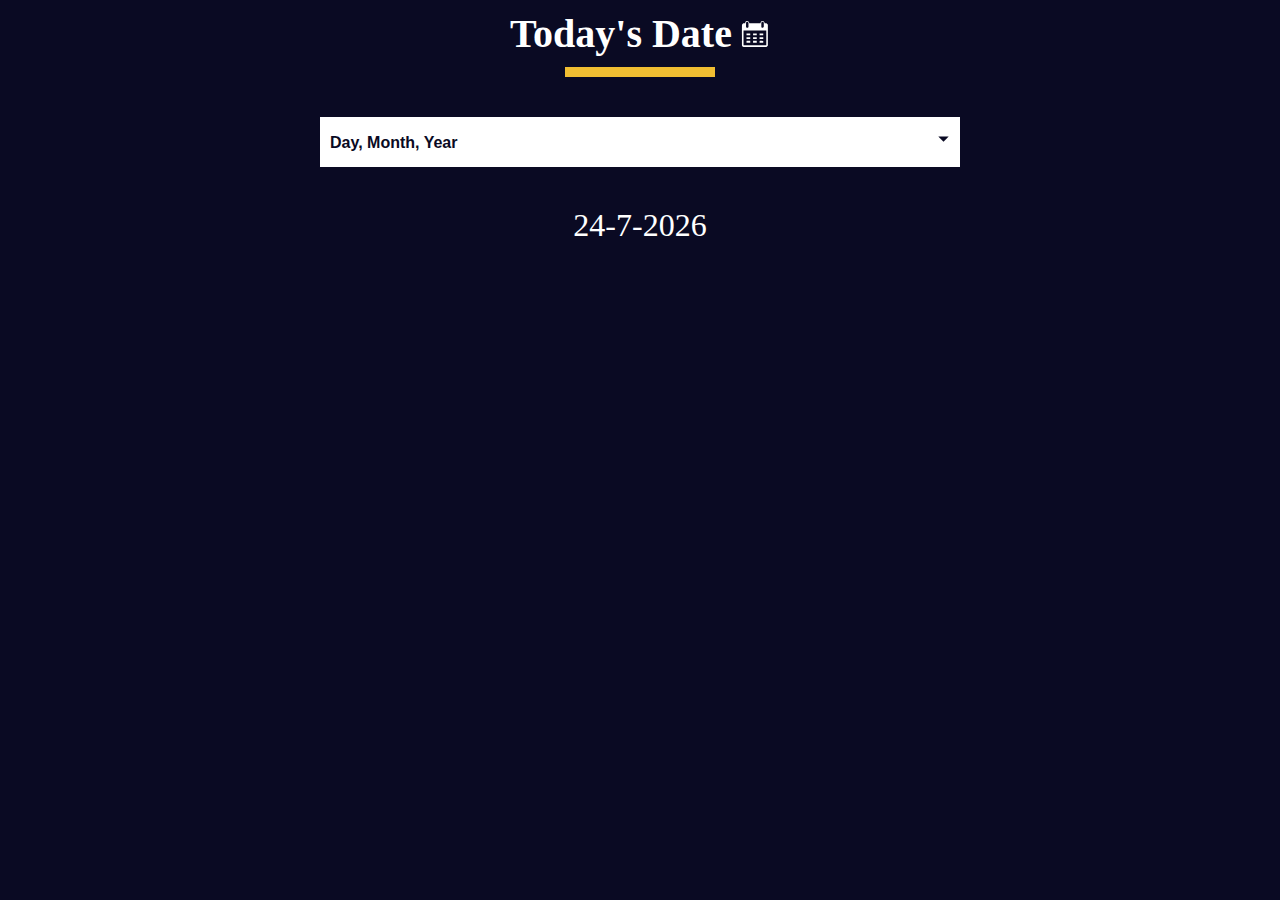
<file: JavaScript Algorithms and Data Structures/Learn the Date Object by Building a Date Formatter/index.html>
<!DOCTYPE html>
<html lang="en">
  <head>
    <meta charset="UTF-8" />
    <meta http-equiv="X-UA-Compatible" content="IE=edge" />
    <meta name="viewport" content="width=device-width, initial-scale=1.0" />
    <title>Learn the Date Object by Building a Date Formatter</title>
    <link rel="stylesheet" href="./styles.css" />
  </head>
  <body>
    <main>
      <div class="title-container">
        <h1 class="title">Today's Date</h1>

        <svg
          class="date-svg"
          xmlns="http://www.w3.org/2000/svg"
          version="1.0"
          width="512.000000pt"
          height="512.000000pt"
          viewBox="0 0 512.000000 512.000000"
          preserveAspectRatio="xMidYMid meet"
        >
          <g
            transform="translate(0.000000,512.000000) scale(0.100000,-0.100000)"
            fill="#fff"
            stroke="none"
          >
            <path
              d="M1145 4777 c-71 -24 -120 -54 -164 -102 -59 -64 -83 -124 -89 -216 l-4 -77 -147 -3 c-142 -4 -149 -5 -213 -37 -81 -40 -149 -111 -177 -188 -21 -54 -21 -64 -21 -1789 0 -1725 0 -1735 21 -1789 28 -77 96 -148 177 -188 l67 -33 1950 0 1950 0 67 33 c74 36 133 96 170 170 l23 47 0 1760 0 1760 -23 47 c-37 74 -96 134 -169 170 -63 31 -71 32 -213 36 l-148 4 -4 77 c-8 133 -82 242 -200 297 -54 25 -75 29 -148 29 -94 -1 -151 -20 -220 -75 -75 -59 -130 -181 -130 -287 l0 -43 -954 0 -954 0 -7 74 c-12 137 -89 251 -201 303 -66 30 -179 39 -239 20z m209 -164 c23 -16 52 -49 66 -73 l25 -45 0 -365 0 -365 -28 -47 c-30 -52 -88 -92 -149 -103 -54 -10 -137 17 -175 57 -65 69 -64 60 -61 471 l3 373 27 41 c17 26 45 50 80 68 71 35 151 31 212 -12z m2594 11 c41 -20 59 -37 82 -78 l30 -51 0 -360 c0 -329 -2 -364 -19 -401 -36 -79 -137 -133 -222 -119 -57 10 -125 58 -151 107 -23 42 -23 50 -26 388 -3 377 -1 403 51 465 62 76 162 95 255 49z m537 -2717 l0 -1239 -24 -19 c-23 -19 -67 -19 -1916 -19 -1849 0 -1893 0 -1916 19 l-24 19 -3 1241 -2 1241 1942 -2 1943 -3 0 -1238z"
            />
            <path
              d="M1112 2493 l3 -158 318 -3 317 -2 0 160 0 160 -320 0 -321 0 3 -157z"
            />
            <path
              d="M2230 2490 l0 -160 315 0 315 0 0 160 0 160 -315 0 -315 0 0 -160z"
            />
            <path
              d="M3342 2493 l3 -158 310 0 310 0 3 158 3 157 -316 0 -316 0 3 -157z"
            />
            <path
              d="M1110 1855 l0 -155 320 0 320 0 0 155 0 155 -320 0 -320 0 0 -155z"
            />
            <path
              d="M2230 1855 l0 -155 315 0 315 0 0 155 0 155 -315 0 -315 0 0 -155z"
            />
            <path
              d="M3340 1855 l0 -155 315 0 315 0 0 155 0 155 -315 0 -315 0 0 -155z"
            />
            <path
              d="M1117 1383 c-4 -3 -7 -78 -7 -165 l0 -158 320 0 320 0 0 165 0 165 -313 0 c-173 0 -317 -3 -320 -7z"
            />
            <path
              d="M2230 1225 l0 -165 315 0 315 0 0 165 0 165 -315 0 -315 0 0 -165z"
            />
            <path
              d="M3347 1383 c-4 -3 -7 -78 -7 -165 l0 -158 315 0 315 0 -2 163 -3 162 -306 3 c-168 1 -308 -1 -312 -5z"
            />
          </g>
        </svg>
      </div>
      <div class="divider"></div>

      <div class="dropdown-container">
        <select name="date-options" id="date-options">
          <option value="dd-mm-yyyy">Day, Month, Year</option>
          <option value="yyyy-mm-dd">Year, Month, Day</option>
          <option value="mm-dd-yyyy-h-mm">
            Month, Day, Year, Hours, Minutes
          </option>
        </select>
        <div class="select-icon">
          <svg
            class="icon"
            xmlns="http://www.w3.org/2000/svg"
            width="25"
            height="35"
            viewBox="0 0 24 24"
          >
            <rect x="0" fill="none" width="24" height="24" />

            <g>
              <path d="M7 10l5 5 5-5" />
            </g>
          </svg>
        </div>
      </div>

      <p id="current-date"></p>
    </main>

    <script src="./script.js"></script>
  </body>
</html>
</file>
<file: JavaScript Algorithms and Data Structures/Learn Basic Algorithmic Thinking by Building a Number Sorter/styles.css>
:root {
  --gray-00: #ffffff;
  --gray-05: #f5f6f7;
  --gray-15: #d0d0d5;
  --gray-75: #3b3b4f;
  --gray-85: #1b1b32;
  --gray-90: #0a0a23;
  --blue-50: #198eee;
  --error: #a94442;
  --danger-color: #850000;
  --danger-background: #ffadad;
}

*,
::before,
::after {
  padding: 0;
  margin: 0;
  box-sizing: border-box;
}

body {
  font-family: "Lato", Helvetica, Arial, sans-serif;
  font-size: 18px;
  background-color: var(--gray-85);
  color: var(--gray-05);
}

main {
  display: flex;
  flex-direction: column;
  align-items: center;
}

h1 {
  margin: 30px auto;
}

h2 {
  margin-bottom: 15px;
}

form {
  width: 100%;
  text-align: center;
  padding: 15px;
}

fieldset {
  border: 0 none;
  height: 100%;
  margin: auto;
  display: flex;
  justify-content: space-around;
  align-items: center;
}

fieldset div {
  display: flex;
  justify-content: center;
  align-items: center;
}

.bracket,
.comma {
  font-size: 2.3em;
}

form .comma {
  margin-left: 2px;
}

select {
  font-family: inherit;
  font-size: inherit;
  line-height: inherit;
  height: 38px;
  width: 50px;
  text-align: center;
}

button {
  cursor: pointer;
  margin-top: 15px;
  text-decoration: none;
  background-image: linear-gradient(#fecc4c, #ffac33);
  border: 3px solid #feac32;
  padding: 10px 16px;
  font-size: 23px;
  width: 100%;
}

select:focus-visible,
button:focus-visible {
  outline: 3px solid var(--blue-50);
}

.output-container {
  width: 95%;
  min-height: 55px;
  margin-top: 25px;
  border-radius: 0;
  padding: 15px;
  overflow-wrap: break-word;
  text-align: center;
}

.output-array {
  width: 100%;
  margin: auto;
  display: flex;
  align-items: center;
  justify-content: space-around;
}

.output-value {
  font-size: 2em;
}

.alert {
  background-color: var(--danger-background);
  border: 3px solid var(--danger-color);
  color: var(--danger-color);
}

@media (min-width: 550px) {
  form,
  .output-container {
    max-width: 480px;
  }

  fieldset {
    max-width: 400px;
  }

  .output-array {
    max-width: 420px;
  }
}
</file>
<file: JavaScript Algorithms and Data Structures/Learn Basic Debugging by Building a Random Background Color Changer/styles.css>
*,
*::before,
*::after {
  margin: 0;
  padding: 0;
  box-sizing: border-box;
}

:root {
  --yellow: #f1be32;
  --golden-yellow: #feac32;
  --dark-purple: #110815;
  --light-grey: #efefef;
}

body {
  background-color: var(--dark-purple);
  color: var(--light-grey);
  text-align: center;
}

.bg-information-container {
  margin: 15px 0 25px;
  font-size: 1.2rem;
}

.btn {
  cursor: pointer;
  padding: 10px;
  margin: 10px;
  color: var(--dark-purple);
  background-color: var(--golden-yellow);
  background-image: linear-gradient(#fecc4c, #ffac33);
  border-color: var(--golden-yellow);
  border-width: 3px;
}

.btn:hover {
  background-image: linear-gradient(#ffcc4c, #f89808);
}
</file>
<file: JavaScript Algorithms and Data Structures/Learn Basic JavaScript by Building a Role Playing Game/styles.css>
body {
  background-color: #0a0a23;
}

#text {
  background-color: #0a0a23;
  color: #ffffff;
  padding: 10px;
}

#game {
  max-width: 500px;
  max-height: 400px;
  background-color: #ffffff;
  color: #ffffff;
  margin: 30px auto 0px;
  padding: 10px;
}

#controls,
#stats {
  border: 1px solid #0a0a23;
  padding: 5px;
  color: #0a0a23;
}

#monsterStats {
  display: none;
  border: 1px solid #0a0a23;
  padding: 5px;
  color: #ffffff;
  background-color: #c70d0d;
}

.stat {
  padding-right: 10px;
}

button {
  cursor: pointer;
  color: #0a0a23;
  background-color: #feac32;
  background-image: linear-gradient(#fecc4c, #ffac33);
  border: 3px solid #feac32;
}
</file>
<file: JavaScript Algorithms and Data Structures/Learn Basic OOP by Building a Shopping Cart/styles.css>
*,
*::before,
*::after {
  margin: 0;
  padding: 0;
  box-sizing: border-box;
}

:root {
  --dark-grey: #1b1b32;
  --light-grey: #f5f6f7;
  --black: #000;
  --white: #fff;
  --grey: #3b3b4f;
  --golden-yellow: #fecc4c;
  --yellow: #ffcc4c;
  --gold: #feac32;
  --orange: #ffac33;
  --dark-orange: #f89808;
}

body {
  background-color: var(--dark-grey);
}

.title {
  color: var(--light-grey);
  text-align: center;
  margin: 25px 0;
}

#dessert-card-container {
  display: flex;
  flex-direction: column;
  flex-wrap: wrap;
  align-items: center;
}

.dessert-card {
  background-color: var(--light-grey);
  padding: 15px;
  text-align: center;
  border-radius: 15px;
  margin: 20px 10px;
}

.dessert-price {
  font-size: 1.2rem;
}

.btn {
  display: block;
  cursor: pointer;
  width: 100px;
  color: var(--dark-grey);
  background-color: var(--gold);
  background-image: linear-gradient(var(--golden-yellow), var(--orange));
  border-color: var(--gold);
  border-width: 3px;
}

.btn:hover {
  background-image: linear-gradient(var(--yellow), var(--dark-orange));
}

#cart-btn {
  position: absolute;
  top: 0;
  right: 0;
}

.add-to-cart-btn {
  margin: 30px auto 10px;
}

#cart-container {
  display: none;
  position: absolute;
  top: 60px;
  right: 0;
  background-color: var(--light-grey);
  width: 200px;
  height: 400px;
  border: 8px double var(--black);
  border-radius: 15px;
  text-align: center;
  font-size: 1.2rem;
  overflow-y: scroll;
}

.product {
  margin: 25px 0;
}

.product-count {
  display: inline-block;
  margin-right: 10px;
}

.product-category {
  margin: 10px 0;
}

@media (min-width: 768px) {
  #dessert-card-container {
    flex-direction: row;
  }

  .dessert-card {
    flex: 1 0 21%;
  }

  #cart-container {
    width: 300px;
  }
}
</file>
<file: JavaScript Algorithms and Data Structures/Learn Fetch and Promises by Building an fCC Authors Page/styles.css>
* {
  margin: 0;
  padding: 0;
  box-sizing: border-box;
}

:root {
  --main-bg-color: #1b1b32;
  --light-grey: #f5f6f7;
  --dark-purple: #5a01a7;
  --golden-yellow: #feac32;
}

body {
  background-color: var(--main-bg-color);
  text-align: center;
}

.title {
  color: var(--light-grey);
  margin: 20px 0;
}

#author-container {
  display: flex;
  flex-wrap: wrap;
  justify-content: center;
}

.user-card {
  border-radius: 15px;
  width: 300px;
  height: 350px;
  background-color: var(--light-grey);
  margin: 20px;
}

.user-img {
  width: 150px;
  height: 150px;
  object-fit: cover;
}

.purple-divider {
  background-color: var(--dark-purple);
  width: 100%;
  height: 15px;
}

.author-name {
  margin: 10px;
}

.bio {
  margin: 20px;
}

.error-msg {
  color: var(--light-grey);
}

.btn {
  cursor: pointer;
  width: 200px;
  margin: 10px;
  color: var(--main-bg-color);
  font-size: 14px;
  background-color: var(--golden-yellow);
  background-image: linear-gradient(#fecc4c, #ffac33);
  border-color: var(--golden-yellow);
  border-width: 3px;
}
</file>
<file: JavaScript Algorithms and Data Structures/Learn Form Validation by Building a Calorie Counter/styles.css>
:root {
  --light-grey: #f5f6f7;
  --dark-blue: #0a0a23;
  --fcc-blue: #1b1b32;
  --light-yellow: #fecc4c;
  --dark-yellow: #feac32;
  --light-pink: #ffadad;
  --dark-red: #850000;
  --light-green: #acd157;
}

body {
  font-family: "Lato", Helvetica, Arial, sans-serif;
  font-size: 18px;
  background-color: var(--fcc-blue);
  color: var(--light-grey);
}

h1 {
  text-align: center;
}

.container {
  width: 90%;
  max-width: 680px;
}

h1,
.container,
.output {
  margin: 20px auto;
}

label,
legend {
  font-weight: bold;
}

.input-container {
  display: flex;
  flex-direction: column;
}

button {
  cursor: pointer;
  text-decoration: none;
  background-color: var(--light-yellow);
  border: 2px solid var(--dark-yellow);
}

button,
input,
select {
  min-height: 24px;
  color: var(--dark-blue);
}

fieldset,
label,
button,
input,
select {
  margin-bottom: 10px;
}

.output {
  border: 2px solid var(--light-grey);
  padding: 10px;
  text-align: center;
}

.hide {
  display: none;
}

.output span {
  font-weight: bold;
  font-size: 1.2em;
}

.surplus {
  color: var(--light-pink);
}

.deficit {
  color: var(--light-green);
}
</file>
<file: JavaScript Algorithms and Data Structures/Learn Functional Programming by Building a Spreadsheet/styles.css>
#container {
  display: grid;
  grid-template-columns: 50px repeat(10, 200px);
  grid-template-rows: repeat(11, 30px);
}

.label {
  background-color: lightgray;
  text-align: center;
  vertical-align: middle;
  line-height: 30px;
}
</file>
<file: JavaScript Algorithms and Data Structures/Learn Intermediate OOP by Building a Platformer Game/styles.css>
* {
  margin: 0;
  padding: 0;
  box-sizing: border-box;
}

:root {
  --main-bg-color: #0a0a23;
  --section-bg-color: #ffffff;
  --golden-yellow: #feac32;
}

body {
  background-color: var(--main-bg-color);
}

.start-screen {
  background-color: var(--section-bg-color);
  width: 100%;
  position: absolute;
  top: 50%;
  left: 50%;
  margin-right: -50%;
  transform: translate(-50%, -50%);
  border-radius: 30px;
  padding: 20px;
  padding-bottom: 5px;
}

.main-title {
  text-align: center;
}

.instructions {
  text-align: center;
  font-size: 1.2rem;
  margin: 15px;
  line-height: 2rem;
}

.btn {
  cursor: pointer;
  width: 100px;
  margin: 10px;
  color: #0a0a23;
  font-size: 18px;
  background-color: var(--golden-yellow);
  background-image: linear-gradient(#fecc4c, #ffac33);
  border-color: var(--golden-yellow);
  border-width: 3px;
}

.btn:hover {
  background-image: linear-gradient(#ffcc4c, #f89808);
}

.btn-container {
  display: flex;
  align-items: center;
  justify-content: center;
}

.checkpoint-screen {
  position: absolute;
  left: 0;
  right: 0;
  margin-left: auto;
  margin-right: auto;
  width: 100%;
  text-align: center;
  background-color: var(--section-bg-color);
  border-radius: 20px;
  padding: 10px;
  display: none;
}

#canvas {
  display: none;
}

@media (min-width: 768px) {
  .start-screen {
    width: 60%;
    max-width: 700px;
  }

  .checkpoint-screen {
    max-width: 300px;
  }
}
</file>
<file: JavaScript Algorithms and Data Structures/Learn localStorage by Building a Todo App/styles.css>
:root {
  --white: #fff;
  --light-grey: #f5f6f7;
  --dark-grey: #0a0a23;
  --yellow: #f1be32;
  --golden-yellow: #feac32;
}

*,
*::before,
*::after {
  margin: 0;
  padding: 0;
  box-sizing: border-box;
}

body {
  background-color: var(--dark-grey);
}

main {
  display: flex;
  flex-direction: column;
  justify-content: center;
  align-items: center;
}

h1 {
  color: var(--light-grey);
  margin: 20px 0 40px 0;
}

.todo-app {
  background-color: var(--white);
  width: 300px;
  height: 350px;
  border: 5px solid var(--yellow);
  border-radius: 8px;
  padding: 15px;
  position: relative;
  display: flex;
  flex-direction: column;
  gap: 10px;
}

.btn {
  cursor: pointer;
  width: 100px;
  margin: 10px;
  color: var(--dark-grey);
  background-color: var(--golden-yellow);
  background-image: linear-gradient(#fecc4c, #ffac33);
  border-color: var(--golden-yellow);
  border-width: 3px;
}

.btn:hover {
  background-image: linear-gradient(#ffcc4c, #f89808);
}

.large-btn {
  width: 80%;
  font-size: 1.2rem;
  align-self: center;
  justify-self: center;
}

.close-task-form-btn {
  background: none;
  border: none;
  cursor: pointer;
}

.close-icon {
  width: 20px;
  height: 20px;
}

.task-form {
  display: flex;
  position: absolute;
  top: 50%;
  left: 50%;
  transform: translate(-50%, -50%);
  background-color: var(--white);
  border-radius: 5px;
  padding: 15px;
  width: 300px;
  height: 350px;
  flex-direction: column;
  justify-content: space-between;
  overflow: auto;
}

.task-form-header {
  display: flex;
  justify-content: flex-end;
}

.task-form-body {
  display: flex;
  flex-direction: column;
  justify-content: space-around;
}

.task-form-footer {
  display: flex;
  justify-content: center;
}

.task-form-label,
#title-input,
#date-input,
#description-input {
  display: block;
}

.task-form-label {
  margin-bottom: 5px;
  font-size: 1.3rem;
  font-weight: bold;
}

#title-input,
#date-input,
#description-input {
  width: 100%;
  margin-bottom: 10px;
  padding: 2px;
}

#confirm-close-dialog {
  padding: 10px;
  margin: 10px auto;
  border-radius: 15px;
}

.confirm-close-dialog-btn-container {
  display: flex;
  justify-content: center;
  margin-top: 10px;
}

.discard-message-text {
  font-weight: bold;
  font-size: 1.5rem;
}

#tasks-container {
  height: 100%;
  overflow-y: auto;
}

.task {
  margin: 5px 0;
}

.hidden {
  display: none;
}

@media (min-width: 576px) {
  .todo-app,
  .task-form {
    width: 400px;
    height: 450px;
  }

  .task-form-label {
    font-size: 1.5rem;
  }

  #title-input,
  #date-input {
    height: 2rem;
  }

  #title-input,
  #date-input,
  #description-input {
    padding: 5px;
    margin-bottom: 20px;
  }
}
</file>
<file: JavaScript Algorithms and Data Structures/Learn Modern JavaScript Methods by Building Football Team Cards/styles.css>
*,
*::before,
*::after {
  box-sizing: border-box;
  margin: 0;
  padding: 0;
}

:root {
  --dark-grey: #0a0a23;
  --light-grey: #f5f6f7;
  --white: #ffffff;
  --black: #000;
}

body {
  background-color: var(--dark-grey);
  text-align: center;
  padding: 10px;
}

.title,
.options-label,
.team-stats,
footer {
  color: var(--white);
}

.title {
  margin: 1.3rem 0;
}

.team-stats {
  display: flex;
  justify-content: space-around;
  flex-wrap: wrap;
  font-size: 1.3rem;
  margin: 1.2rem 0;
}

.options-label {
  font-size: 1.2rem;
}

.cards {
  display: flex;
  flex-wrap: wrap;
  justify-content: center;
  align-items: center;
}

.player-card {
  background-color: var(--light-grey);
  padding: 1.3rem;
  margin: 1.2rem;
  width: 300px;
  border-radius: 15px;
}

@media (max-width: 768px) {
  .team-stats {
    flex-direction: column;
  }
}
</file>
<file: JavaScript Algorithms and Data Structures/Learn Recursion by Building a Decimal to Binary Converter/styles.css>
*,
*::before,
*::after {
  box-sizing: border-box;
  margin: 0;
  padding: 0;
}

:root {
  --light-grey: #f5f6f7;
  --dark-blue: #1b1b32;
  --orange: #f1be32;
}

body {
  background-color: var(--dark-blue);
  font-family: "Times New Roman", Times, serif;
  font-size: 18px;
  color: var(--light-grey);
  padding: 0 15px;
  display: flex;
  flex-direction: column;
  align-items: center;
}

h1 {
  text-align: center;
  font-size: 2.3rem;
  margin: 20px 0;
}

.input-container {
  margin: 10px 0;
  display: flex;
  flex-direction: column;
  gap: 10px;
  justify-content: center;
  align-items: center;
}

.convert-btn {
  background-color: var(--orange);
  cursor: pointer;
  border: none;
  padding: 4px;
}

.number-input {
  height: 25px;
}

#result {
  margin: 10px 0;
  min-width: 200px;
  width: fit-content;
  min-height: 80px;
  word-break: break-word;
  padding: 15px;
  border: 5px solid var(--orange);
  font-size: 2rem;
  text-align: center;
}

#animation-container {
  margin: auto;
  max-width: 300px;
}

.animation-frame {
  margin: 250px auto 0;
  padding: 15px 10px;
  border: 5px solid var(--orange);
  font-size: 1.2rem;
  text-align: center;
}

@media screen and (min-width: 500px) {
  .input-container {
    flex-direction: row;
  }

  #result {
    max-width: 460px;
  }
}
</file>
<file: JavaScript Algorithms and Data Structures/Learn Regular Expressions by Building a Spam Filter/styles.css>
*,
*::before,
*::after {
  box-sizing: border-box;
  margin: 0;
  padding: 0;
}

:root {
  --dark-grey: #1b1b32;
  --light-grey: #f5f6f7;
  --golden-yellow: #fecc4c;
  --yellow: #ffcc4c;
  --gold: #feac32;
  --orange: #ffac33;
  --dark-orange: #f89808;
}

body {
  background-color: var(--dark-grey);
  color: var(--light-grey);
}

body,
#message-input:placeholder-shown {
  text-align: center;
}

textarea {
  max-width: 90%;
}

.main-text {
  margin: 25px 0;
}

.title {
  font-size: 2.5rem;
}

.description {
  margin-top: 15px;
  font-size: 1.4rem;
}

.message-label {
  display: block;
  margin-bottom: 20px;
  font-size: 1.5rem;
}

#message-input:placeholder-shown,
textarea {
  font-size: 1.1rem;
}

.btn {
  display: block;
  cursor: pointer;
  width: 200px;
  margin: 10px auto;
  color: var(--dark-grey);
  background-color: var(--gold);
  background-image: linear-gradient(var(--golden-yellow), var(--orange));
  border-color: var(--gold);
  border-width: 3px;
}

.btn:hover {
  background-image: linear-gradient(var(--yellow), var(--dark-orange));
}

#result {
  font-size: 2rem;
  margin: 20px 0;
}

.footer {
  margin-top: 10px;
}
</file>
<file: JavaScript Algorithms and Data Structures/Learn the Date Object by Building a Date Formatter/styles.css>
*,
*::before,
*::after {
  margin: 0;
  padding: 0;
  box-sizing: border-box;
}

:root {
  --dark-grey: #0a0a23;
  --white: #ffffff;
  --yellow: #f1be32;
}

body {
  color: var(--white);
  background-color: var(--dark-grey);
}

.title-container {
  margin: 10px 0;
  display: flex;
  align-items: center;
  justify-content: center;
  gap: 8px;
}

.title {
  font-size: 2.5rem;
}

.date-svg {
  width: 30px;
  height: 30px;
}

.divider {
  margin: auto;
  width: 150px;
  height: 10px;
  background-color: var(--yellow);
}

.dropdown-container {
  width: 50%;
  margin: 40px auto;
  position: relative;
}

select {
  display: block;
  margin: 20px auto 0;
  width: 100%;
  height: 50px;
  font-size: 100%;
  font-weight: bold;
  cursor: pointer;
  background-color: var(--white);
  border: none;
  color: var(--dark-grey);
  appearance: none;
  padding: 10px;
  padding-right: 38px;
  -webkit-appearance: none;
  -moz-appearance: none;
  transition: color 0.3s ease, background-color 0.3s ease,
    border-bottom-color 0.3s ease;
}

.select-icon {
  position: absolute;
  top: 4px;
  right: 4px;
  width: 30px;
  height: 36px;
  pointer-events: none;
  padding-left: 5px;
  transition: background-color 0.3s ease, border-color 0.3s ease;
}

.select-icon svg.icon {
  transition: fill 0.3s ease;
  fill: var(--dark-grey);
}

#current-date {
  font-size: 2rem;
  text-align: center;
}

@media (max-width: 375px) {
  .title {
    font-size: 2rem;
  }

  .dropdown-container {
    width: 80%;
  }

  .date-svg {
    display: none;
  }
}
</file>
